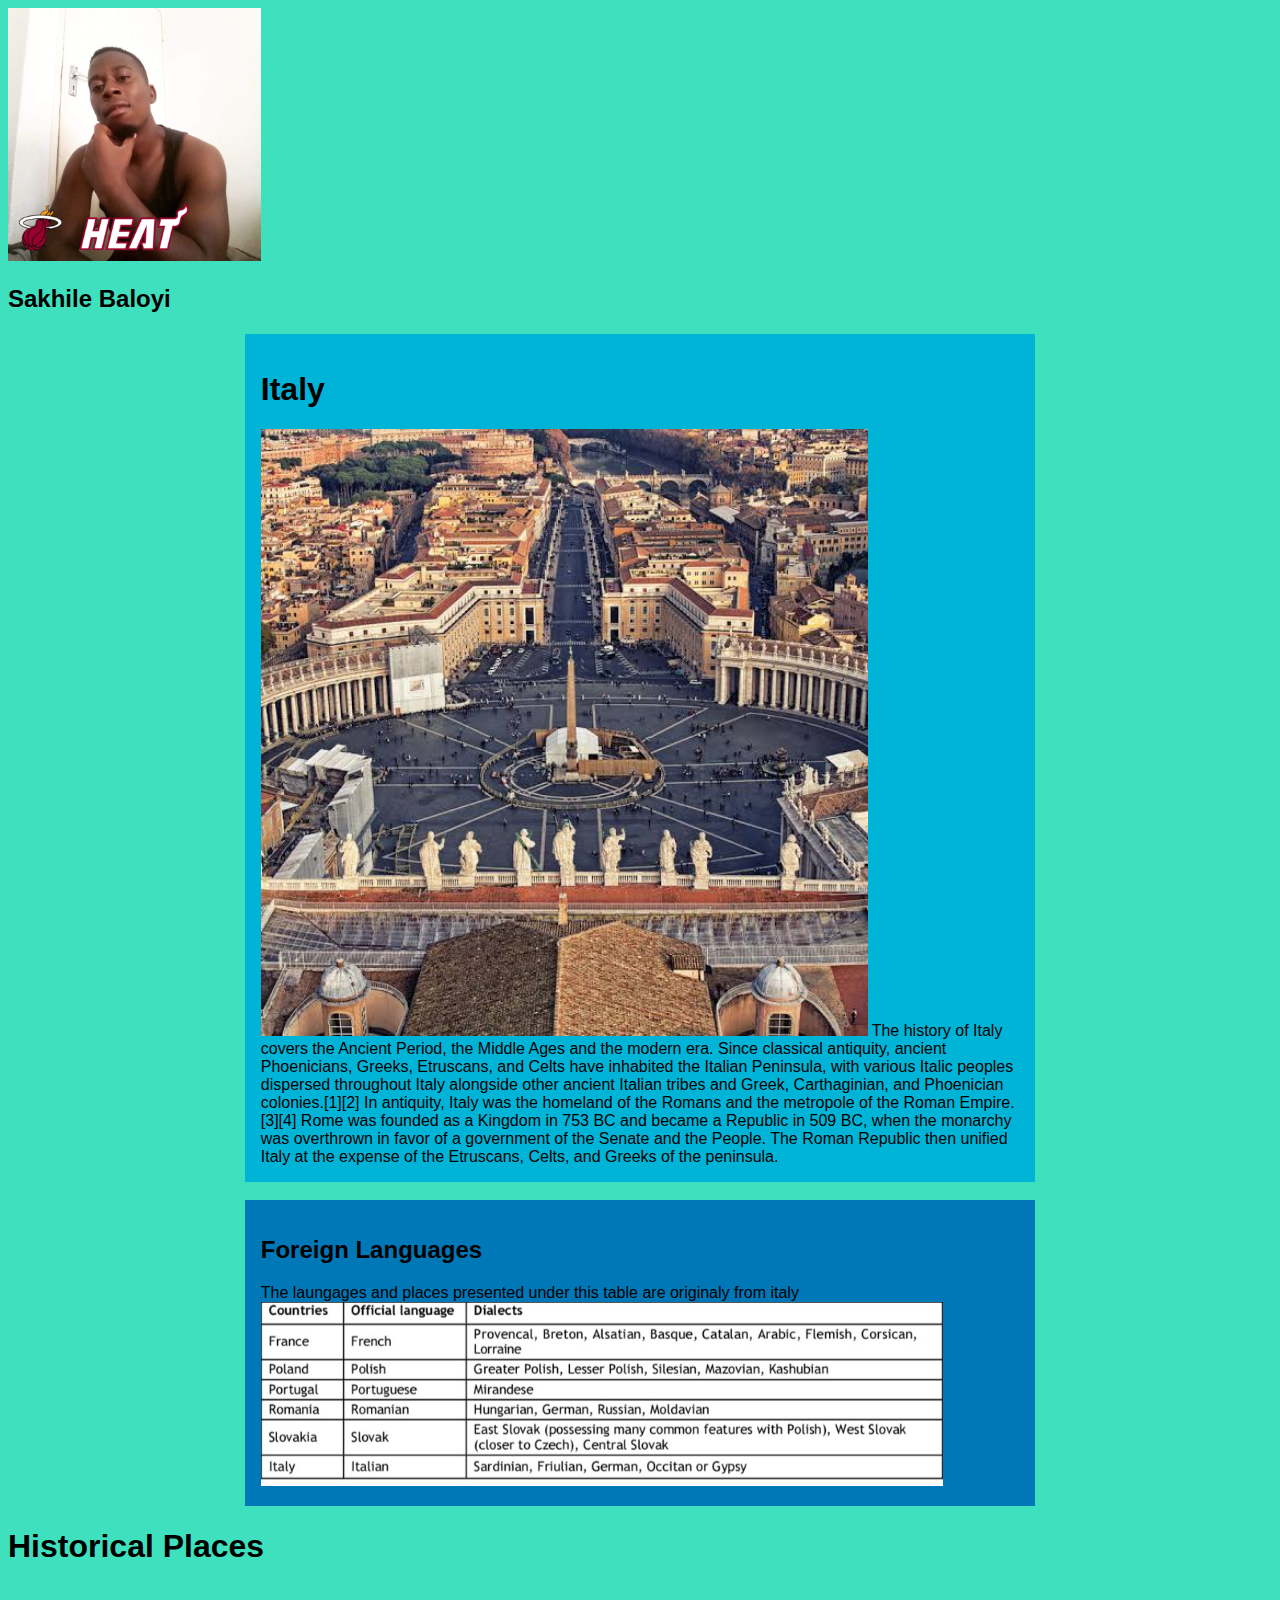
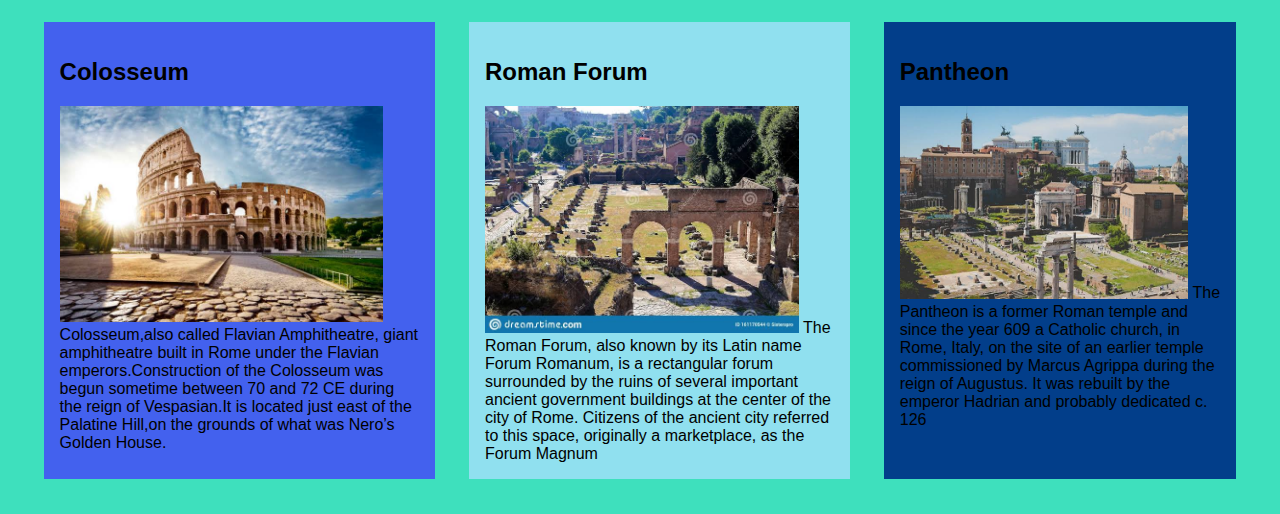
<file: index.html>
<!DOCTYPE html>
<html lang="en">

<head>
    <meta charset="UTF-8">
    <meta http-equiv="X-UA-Compatible" content="IE=edge">
    <meta name="viewport" content="width=device-width, initial-scale=1.0">
    <title>Document</title>
    <link rel="stylesheet" href="style.css">
</head>


<body>

    <div class="container">
        <div class="header">


            <img src="sakhile.jpg" width="20%" height="auto">
            <h2>Sakhile Baloyi</h2>
            <div class="menu">
                <h1>Italy</h1>
                <img src="rome.jpeg" width="80%" height="auto">

                The history of Italy covers the Ancient Period, the Middle Ages and the modern era. Since classical
                antiquity, ancient Phoenicians, Greeks, Etruscans, and Celts have inhabited the Italian Peninsula, with
                various Italic peoples dispersed throughout Italy alongside other ancient Italian tribes and Greek,
                Carthaginian, and Phoenician colonies.[1][2] In antiquity, Italy was the homeland of the Romans and the
                metropole of the Roman Empire.[3][4] Rome was founded as a Kingdom in 753 BC and became a Republic in
                509 BC, when the monarchy was overthrown in favor of a government of the Senate and the People. The
                Roman Republic then unified Italy at the expense of the Etruscans, Celts, and Greeks of the peninsula.
            </div>
            <div class="main">
                <div class="side-bar">
                    <h2>Foreign Languages</h2>
                    The laungages and places presented under this table are originaly from italy
                    <img src="languages.jpeg" width="90%" height="auto">
                </div>


            </div>

            <div class="center">
                <h1>Historical Places</h1>
            </div>

            <div class="footer">


                <div class="Place1">

                    <h2>Colosseum</h2>
                    <img src="rome1.jpeg" width="90%" height="auto">

                    Colosseum,also called Flavian Amphitheatre, giant amphitheatre built in Rome under the Flavian
                    emperors.Construction of the Colosseum was begun sometime between 70 and 72 CE during the reign of
                    Vespasian.It is located just east of the Palatine Hill,on the grounds of what was Nero’s Golden
                    House. 
                </div>

                <div class="Place2">
                    <h2>Roman Forum</h2>
                    <img src="landmark.jpeg" width="90%" height="auto">

                    The Roman Forum, also known by its Latin name Forum Romanum, is a rectangular forum surrounded by
                    the ruins of several important ancient government buildings at the center of the city of Rome.
                    Citizens of the ancient city referred to this space, originally a marketplace, as the Forum Magnum
                </div>

                <div class="Place3">
                    <h2>Pantheon</h2>
                    <img src="landmark1.jpeg" width="90%" height="auto">

                    The Pantheon is a former Roman temple and since the year 609 a Catholic church, in Rome, Italy, on
                    the site of an earlier temple commissioned by Marcus Agrippa during the reign of Augustus. It was
                    rebuilt by the emperor Hadrian and probably dedicated c. 126
                </div>

            </div>
        </div>

</body>

</html>
</file>
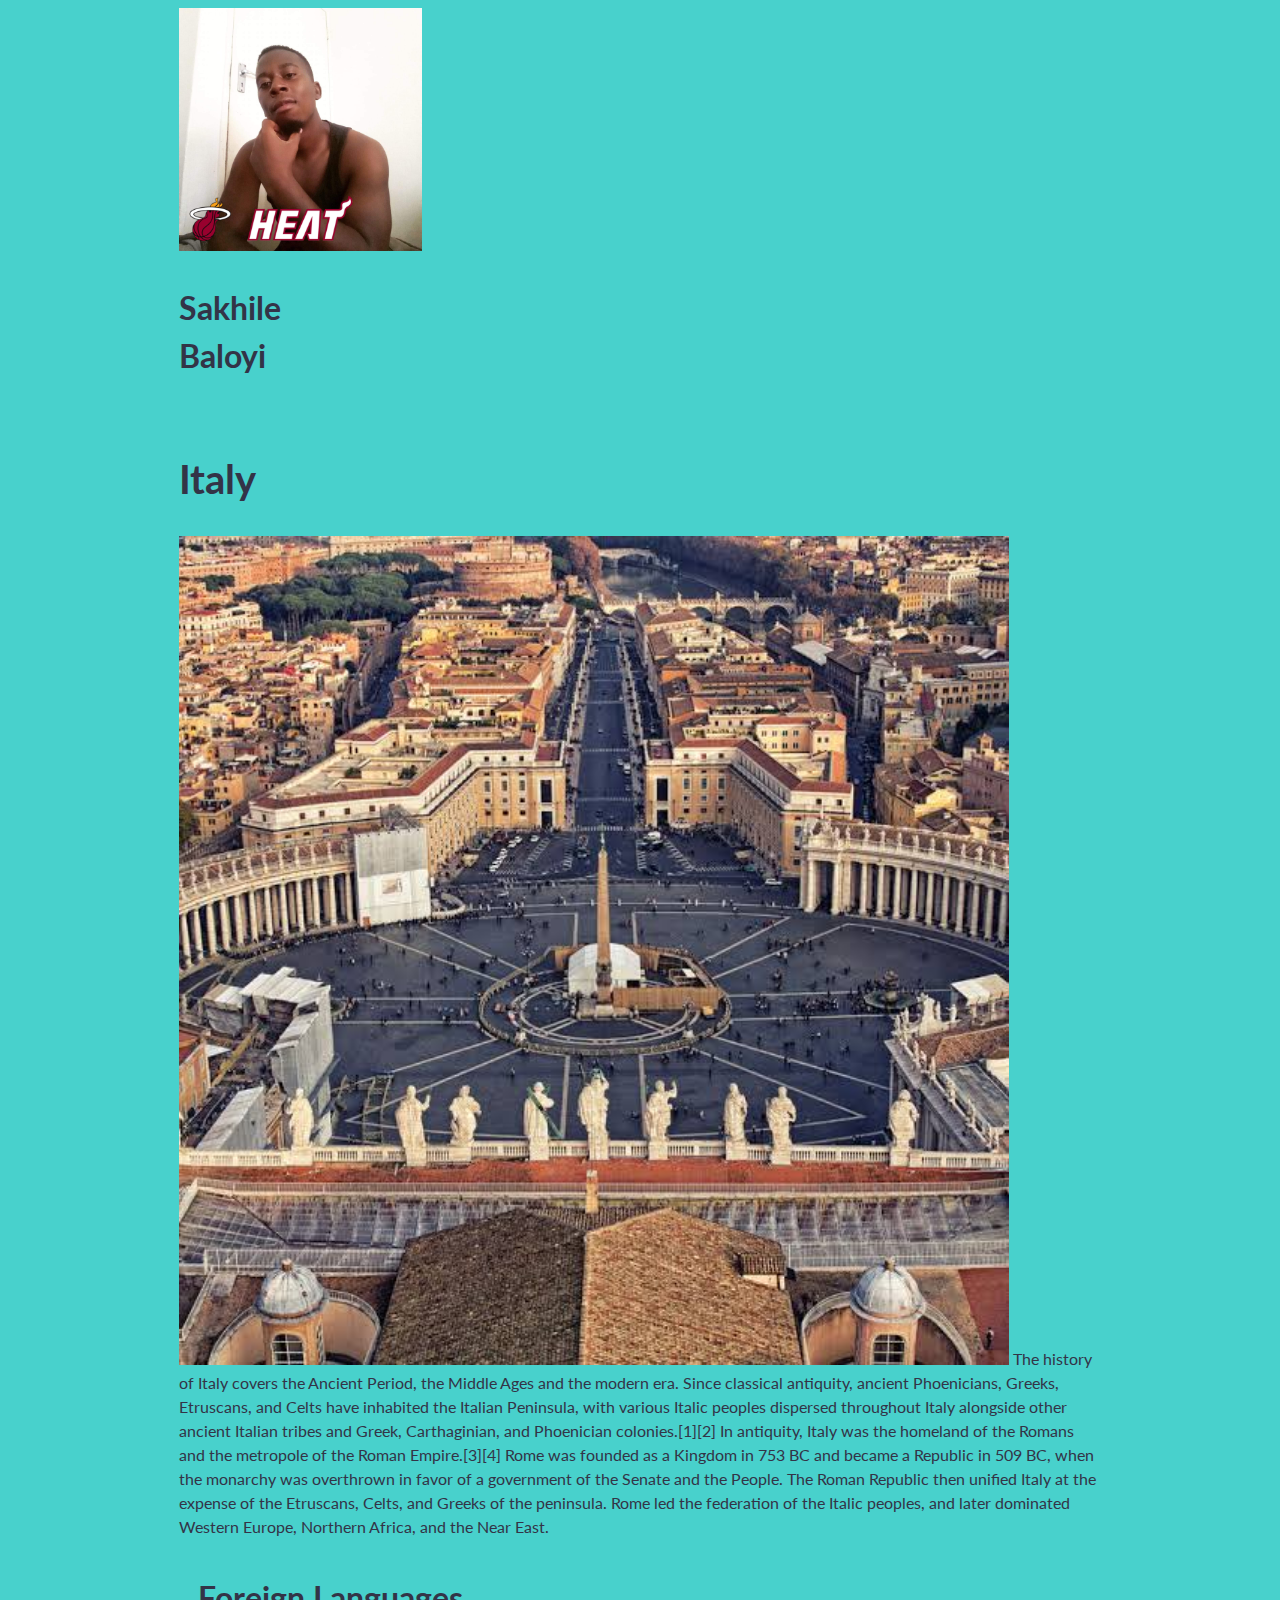
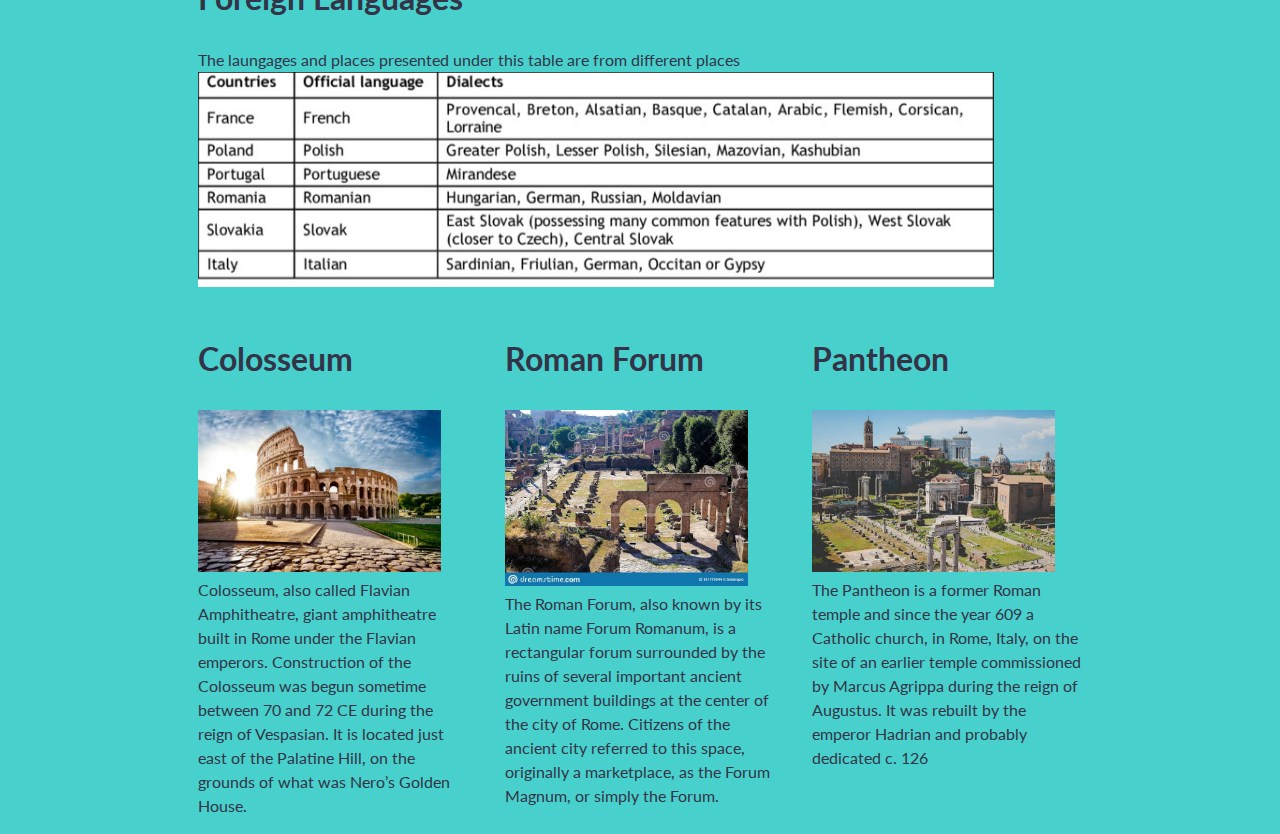
<file: simplegrid-web.html>
<!DOCTYPE html>
<html lang="en">

<head>
    <meta charset="UTF-8">
    <meta http-equiv="X-UA-Compatible" content="IE=edge">
    <meta name="viewport" content="width=device-width, initial-scale=1.0">
    <title>Document</title>
    <link rel="stylesheet" href="simple-grid.css">

    <style>
        body {
            background-color: mediumturquoise;
        }
    </style>

</head>

<body>

    <div class="container">
        <div class="row">
            <div class="col-2">

                <div class="header">


                    <img src="sakhile.jpg" width="200%" height="auto">
                    <h2>Sakhile Baloyi</h2>

                </div>
            </div>

            <div class="row">
                <div class="col-12">
                    <div class="menu">
                        <h1>Italy</h1>
                        <img src="rome.jpeg" width="90%" height="auto">

                        The history of Italy covers the Ancient Period, the Middle Ages and the modern era. Since
                        classical
                        antiquity, ancient Phoenicians, Greeks, Etruscans, and Celts have inhabited the Italian
                        Peninsula, with
                        various Italic peoples dispersed throughout Italy alongside other ancient Italian tribes and
                        Greek,
                        Carthaginian, and Phoenician colonies.[1][2] In antiquity, Italy was the homeland of the Romans
                        and the
                        metropole of the Roman Empire.[3][4] Rome was founded as a Kingdom in 753 BC and became a
                        Republic in
                        509 BC, when the monarchy was overthrown in favor of a government of the Senate and the People.
                        The
                        Roman Republic then unified Italy at the expense of the Etruscans, Celts, and Greeks of the
                        peninsula.
                        Rome led the federation of the Italic peoples, and later dominated Western Europe, Northern
                        Africa, and
                        the Near East.


                    </div>

                    <div class="row">
                        <div class="col-12">
                            <!-- This content will take up 3/12 (or 1/4) of the container -->
                            <div class="side-bar">
                                <h2>Foreign Languages</h2>
                                The laungages and places presented under this table are from different places

                                <img src="languages.jpeg" width="90%" height="auto">
                            </div>
                        </div>

                        <div class="row">
                            <div class="col-4">
                                <!-- This content will take up 6/12 (or 1/2) of the container -->


                                <h2>Colosseum</h2>
                                <img src="rome1.jpeg" width="90%" height="auto">
                                Colosseum, also called Flavian Amphitheatre, giant amphitheatre built in Rome under the
                                Flavian
                                emperors. Construction of the Colosseum was begun sometime between 70 and 72 CE during
                                the reign of
                                Vespasian. It is located just east of the Palatine Hill, on the grounds of what was
                                Nero’s Golden
                                House.
                            </div>
                            <div class="col-4">
                                <h2>Roman Forum</h2>
                                <img src="landmark.jpeg" width="90%" height="auto">

                                The Roman Forum, also known by its Latin name Forum Romanum, is a rectangular forum
                                surrounded by
                                the ruins of several important ancient government buildings at the center of the city of
                                Rome.
                                Citizens of the ancient city referred to this space, originally a marketplace, as the
                                Forum Magnum,
                                or simply the Forum.

                            </div>
                            <div class="col-4">
                                <h2>Pantheon</h2>
                                <img src="landmark1.jpeg" width="90%" height="auto">
                                The Pantheon is a former Roman temple and since the year 609 a Catholic church, in Rome,
                                Italy, on
                                the site of an earlier temple commissioned by Marcus Agrippa during the reign of
                                Augustus. It was
                                rebuilt by the emperor Hadrian and probably dedicated c. 126

                            </div>

                        </div>
                    </div>

</body>

</html>
</file>
<file: style.css>
@media  screen and (min-width: 85px) {
 

    body {
        background-color:mediumturquoise;
        font-family: Verdana, Geneva, Tahoma, sans-serif;
        @media screen and (min-width:200px){
            background-color: #3ee0bd;
        }
    }


    
    .container {
        width: auto;
        margin: auto;
    }
    
    .menu {
    border: 0.1px solid #3ee0bd;
    padding: 1em;
    width : 60%;
    margin: auto;
    margin-top: 1em;
    
    background-color: #00b4d8;
    }

    .side-bar {
            border: 0.1px solid #3ee0bd;
            padding: 1em;
            margin: auto;
            width: 60%;
            margin-top: 1em;
            background-color:#0077b6;
            
    }
    .content{
            border: 1px solid #3ee0bd;
            padding: 1em;
            margin: 1em;
            background-color:brown;
    }

    

    .center {
        display: flex;
        flex: 1
        
    }
    
    
    .footer {
            border: 1px solid #3ee0bd;
            padding: 0.1em;
            margin: 1em;
            background-color: #00b4d8;
            }

            .Place1 {
                border: 1px solid #3ee0bd;
                padding: 1em;
                margin: 1em;
                background-color: #4361ee;
                width: auto;
                }

                .Place2 {
                    border: 1px solid #3ee0bd;
                    padding: 1em;
                    margin: 1em;
                    width: auto;
                    background-color: #90e0ef;
                    }

                    .Place3 {
                        border: 1px solid #3ee0bd;
                        padding: 1em;
                        margin: 1em;
                        width: auto;
                        background-color: #023e8a;
                        }

    }
    

    
    
    @media screen and (min-width: 800px) {
        .footer {
            display: flex;
            background-color: #3ee0bd;
            orientation:10px;
            aspect-ratio:initial ;
            width: auto;
            }
    


    }
</file>
<file: simple-grid.css>
/**
*** SIMPLE GRID
*** (C) ZACH COLE 2016
**/

@import url(https://fonts.googleapis.com/css?family=Lato:400,300,300italic,400italic,700,700italic);

/* UNIVERSAL */

html,
body {
  height: 100%;
  width: 100%;
  margin: 0;
  padding: 0;
  left: 0;
  top: 0;
  font-size: 100%;
}

/* ROOT FONT STYLES */

* {
  font-family: 'Lato', Helvetica, sans-serif;
  color: #333447;
  line-height: 1.5;
}

/* TYPOGRAPHY */

h1 {
  font-size: 2.5rem;
}

h2 {
  font-size: 2rem;
}

h3 {
  font-size: 1.375rem;
}

h4 {
  font-size: 1.125rem;
}

h5 {
  font-size: 1rem;
}

h6 {
  font-size: 0.875rem;
}

p {
  font-size: 1.125rem;
  font-weight: 200;
  line-height: 1.8;
}

.font-light {
  font-weight: 300;
}

.font-regular {
  font-weight: 400;
}

.font-heavy {
  font-weight: 700;
}

/* POSITIONING */

.left {
  text-align: left;
}

.right {
  text-align: right;
}

.center {
  text-align: center;
  margin-left: auto;
  margin-right: auto;
}

.justify {
  text-align: justify;
}

/* ==== GRID SYSTEM ==== */

.container {
  width: 90%;
  margin-left: auto;
  margin-right: auto;
}

.row {
  position: relative;
  width: 100%;
}

.row [class^="col"] {
  float: left;
  margin: 0.5rem 2%;
  min-height: 0.125rem;
}

.col-1,
.col-2,
.col-3,
.col-4,
.col-5,
.col-6,
.col-7,
.col-8,
.col-9,
.col-10,
.col-11,
.col-12 {
  width: 96%;
}

.col-1-sm {
  width: 4.33%;
}

.col-2-sm {
  width: 12.66%;
}

.col-3-sm {
  width: 21%;
}

.col-4-sm {
  width: 29.33%;
}

.col-5-sm {
  width: 37.66%;
}

.col-6-sm {
  width: 46%;
}

.col-7-sm {
  width: 54.33%;
}

.col-8-sm {
  width: 62.66%;
}

.col-9-sm {
  width: 71%;
}

.col-10-sm {
  width: 79.33%;
}

.col-11-sm {
  width: 87.66%;
}

.col-12-sm {
  width: 96%;
}

.row::after {
	content: "";
	display: table;
	clear: both;
}

.hidden-sm {
  display: none;
}

@media only screen and (min-width: 33.75em) {  /* 540px */
  .container {
    width: 80%;
  }
}

@media only screen and (min-width: 45em) {  /* 720px */
  .col-1 {
    width: 4.33%;
  }

  .col-2 {
    width: 12.66%;
  }

  .col-3 {
    width: 21%;
  }

  .col-4 {
    width: 29.33%;
  }

  .col-5 {
    width: 37.66%;
  }

  .col-6 {
    width: 46%;
  }

  .col-7 {
    width: 54.33%;
  }

  .col-8 {
    width: 62.66%;
  }

  .col-9 {
    width: 71%;
  }

  .col-10 {
    width: 79.33%;
  }

  .col-11 {
    width: 87.66%;
  }

  .col-12 {
    width: 96%;
  }

  .hidden-sm {
    display: block;
  }
}

@media only screen and (min-width: 60em) { /* 960px */
  .container {
    width: 75%;
    max-width: 60rem;
  }
}
</file>
